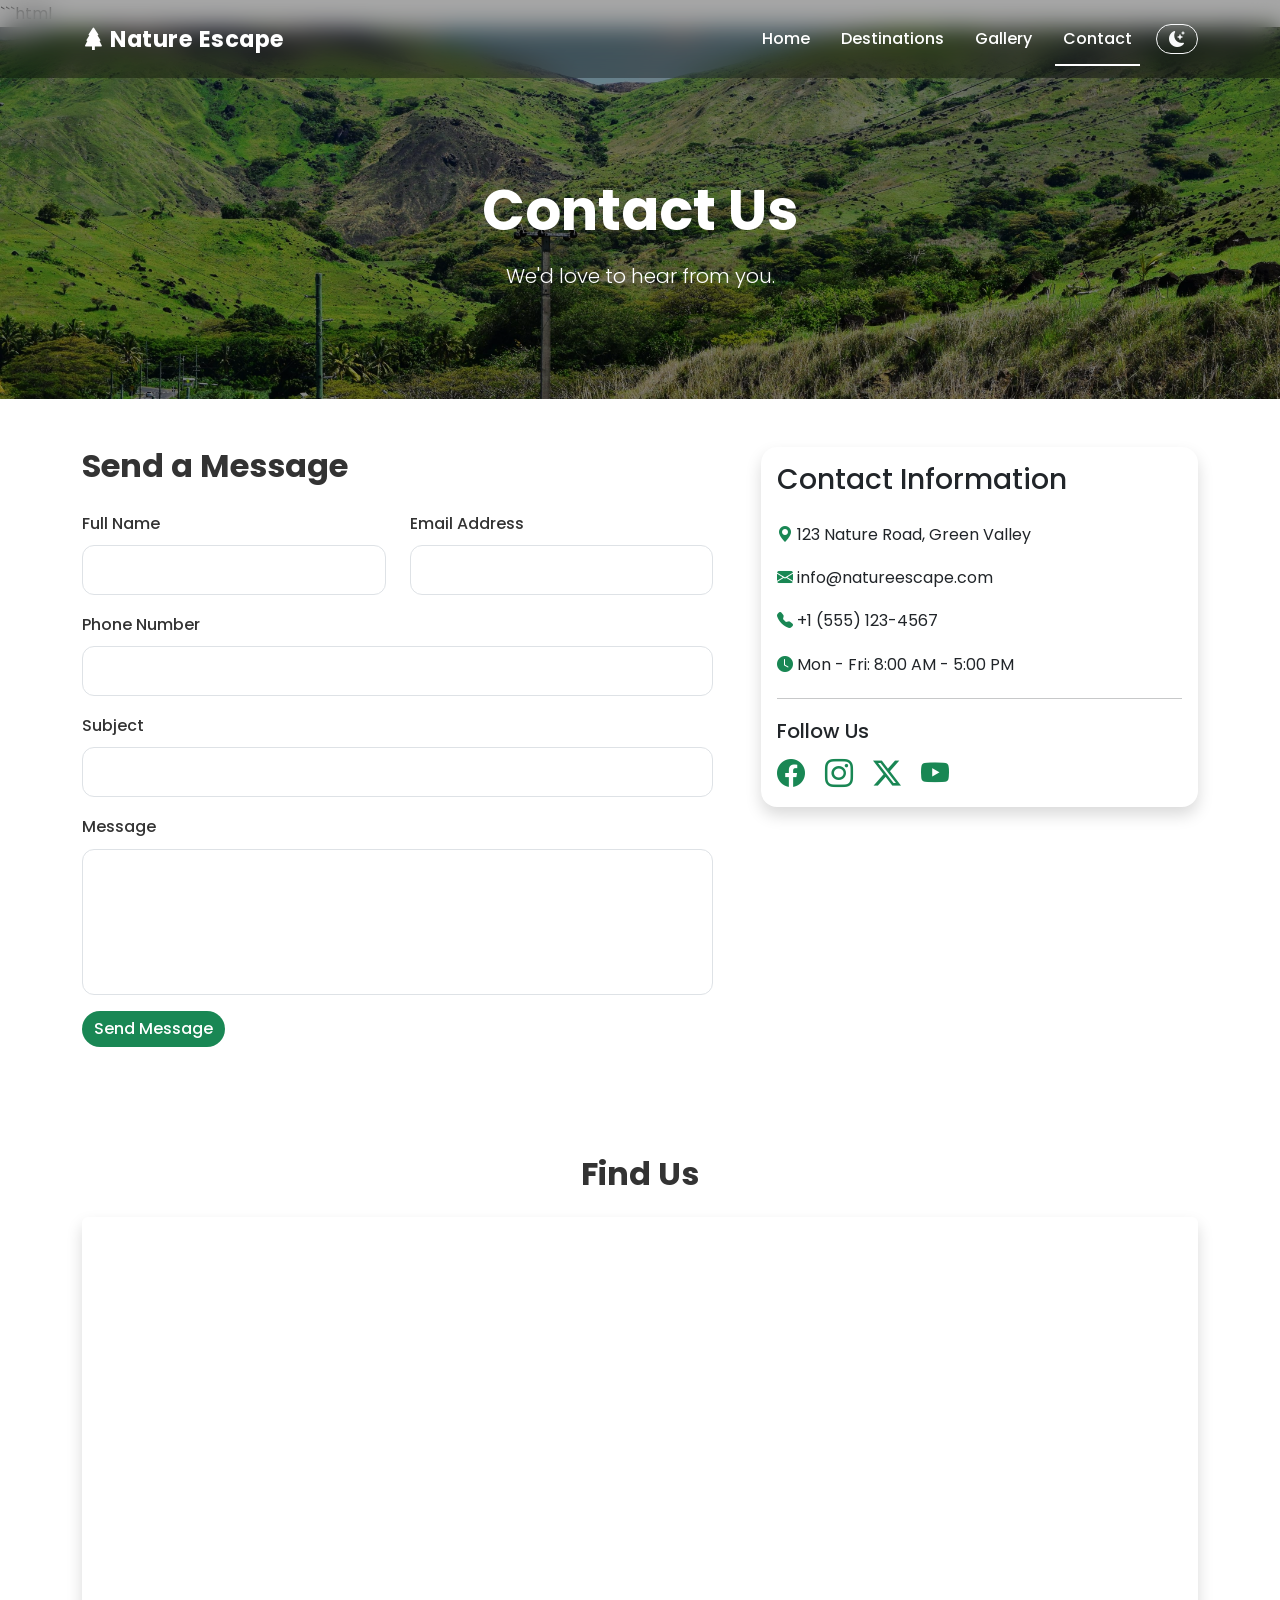
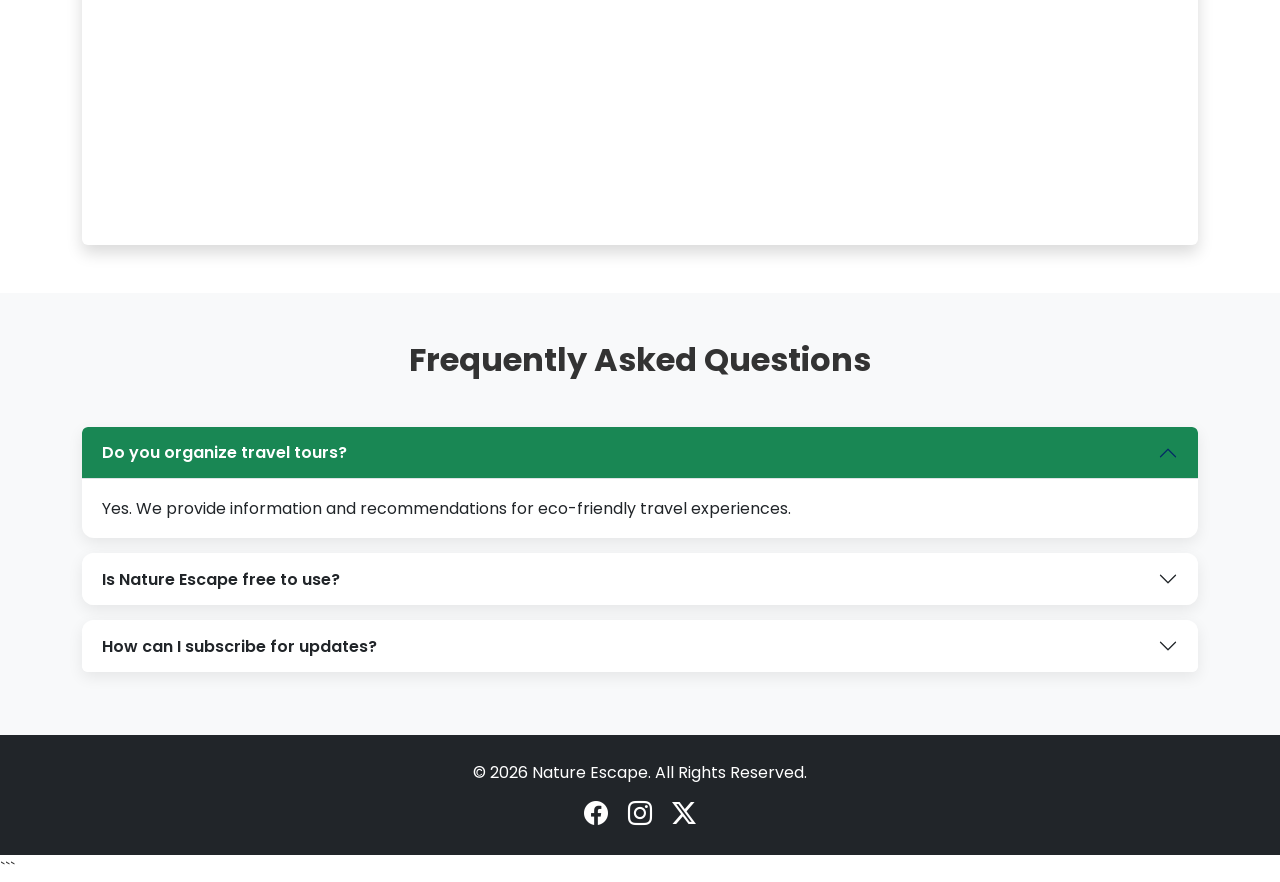
<file: contact.html>
```html
<!DOCTYPE html>
<html lang="en">

<head>
    <meta charset="UTF-8">
    <meta name="viewport" content="width=device-width, initial-scale=1.0">

    <title>Contact | Nature Escape</title>

    <meta name="description"
        content="Contact Nature Escape for travel information, destination recommendations and eco-tourism adventures.">

    <!-- Bootstrap CSS -->
    <link href="https://cdn.jsdelivr.net/npm/bootstrap@5.3.3/dist/css/bootstrap.min.css" rel="stylesheet">

    <!-- Bootstrap Icons -->
    <link rel="stylesheet"
        href="https://cdn.jsdelivr.net/npm/bootstrap-icons@1.11.3/font/bootstrap-icons.min.css">

    <!-- Custom CSS -->
    <link rel="stylesheet" href="css/style.css">
</head>

<body>

<!-- ================= NAVBAR ================= -->

<nav class="navbar navbar-expand-lg navbar-dark fixed-top glass-navbar">

    <div class="container">

        <a class="navbar-brand fw-bold" href="index.html">
            <i class="bi bi-tree-fill"></i>
            Nature Escape
        </a>

        <button class="navbar-toggler"
            type="button"
            data-bs-toggle="collapse"
            data-bs-target="#navbarNav">

            <span class="navbar-toggler-icon"></span>

        </button>

        <div class="collapse navbar-collapse" id="navbarNav">

            <ul class="navbar-nav ms-auto">

                <li class="nav-item">
                    <a class="nav-link" href="index.html">Home</a>
                </li>

                <li class="nav-item">
                    <a class="nav-link" href="destinations.html">Destinations</a>
                </li>

                <li class="nav-item">
                    <a class="nav-link" href="gallery.html">Gallery</a>
                </li>

                <li class="nav-item">
                    <a class="nav-link active"
                        aria-current="page"
                        href="contact.html">Contact</a>
                </li>

            </ul>

            <button
                id="darkModeBtn"
                class="btn btn-outline-light ms-lg-3"
                aria-label="Toggle dark mode">

                <i class="bi bi-moon-stars-fill"></i>

            </button>

        </div>

    </div>

</nav>

<!-- ================= PAGE HEADER ================= -->

<header class="page-header text-white">

    <div class="container text-center">

        <h1 class="display-4 fw-bold">

            Contact Us

        </h1>

        <p class="lead">

            We'd love to hear from you.

        </p>

    </div>

</header>

<!-- ================= CONTACT SECTION ================= -->

<section class="py-5">

    <div class="container">

        <div class="row g-5">

            <!-- Contact Form -->

            <div class="col-lg-7">

                <h2 class="mb-4">

                    Send a Message

                </h2>

                <form id="contactForm" class="needs-validation" novalidate>

                    <div class="row">

                        <div class="col-md-6 mb-3">

                            <label for="name" class="form-label">
                                Full Name
                            </label>

                            <input
                                type="text"
                                class="form-control"
                                id="name"
                                required>

                            <div class="invalid-feedback">
                                Please enter your name.
                            </div>

                        </div>

                        <div class="col-md-6 mb-3">

                            <label for="email" class="form-label">
                                Email Address
                            </label>

                            <input
                                type="email"
                                class="form-control"
                                id="email"
                                required>

                            <div class="invalid-feedback">
                                Please enter a valid email.
                            </div>

                        </div>

                    </div>

                    <div class="mb-3">

                        <label for="phone" class="form-label">
                            Phone Number
                        </label>

                        <input
                            type="tel"
                            class="form-control"
                            id="phone">

                    </div>

                    <div class="mb-3">

                        <label for="subject" class="form-label">
                            Subject
                        </label>

                        <input
                            type="text"
                            class="form-control"
                            id="subject"
                            required>

                        <div class="invalid-feedback">
                            Please enter a subject.
                        </div>

                    </div>

                    <div class="mb-3">

                        <label for="message" class="form-label">
                            Message
                        </label>

                        <textarea
                            class="form-control"
                            id="message"
                            rows="5"
                            required></textarea>

                        <div class="invalid-feedback">
                            Please enter your message.
                        </div>

                    </div>

                    <button
                        type="submit"
                        class="btn btn-success">

                        Send Message

                    </button>

                </form>

            </div>

            <!-- Contact Info -->

            <div class="col-lg-5">

                <div class="card shadow border-0">

                    <div class="card-body">

                        <h3 class="mb-4">

                            Contact Information

                        </h3>

                        <p>
                            <i class="bi bi-geo-alt-fill text-success"></i>
                            123 Nature Road, Green Valley
                        </p>

                        <p>
                            <i class="bi bi-envelope-fill text-success"></i>
                            info@natureescape.com
                        </p>

                        <p>
                            <i class="bi bi-telephone-fill text-success"></i>
                            +1 (555) 123-4567
                        </p>

                        <p>
                            <i class="bi bi-clock-fill text-success"></i>
                            Mon - Fri: 8:00 AM - 5:00 PM
                        </p>

                        <hr>

                        <h5>

                            Follow Us

                        </h5>

                        <div class="mt-3">

                            <i class="bi bi-facebook fs-3 me-3"></i>

                            <i class="bi bi-instagram fs-3 me-3"></i>

                            <i class="bi bi-twitter-x fs-3 me-3"></i>

                            <i class="bi bi-youtube fs-3"></i>

                        </div>

                    </div>

                </div>

            </div>

        </div>

    </div>

</section>

<!-- ================= MAP ================= -->

<section class="pb-5">

    <div class="container">

        <h2 class="text-center mb-4">

            Find Us

        </h2>

        <div class="ratio ratio-16x9 shadow rounded overflow-hidden">

            <iframe
                src="https://maps.google.com/maps?q=National%20Park&t=&z=6&ie=UTF8&iwloc=&output=embed"
                loading="lazy"
                allowfullscreen
                title="Nature Escape Location">

            </iframe>

        </div>

    </div>

</section>

<!-- ================= FAQ ================= -->

<section class="py-5 bg-light">

    <div class="container">

        <h2 class="text-center mb-5">

            Frequently Asked Questions

        </h2>

        <div class="accordion" id="faqAccordion">

            <div class="accordion-item">

                <h2 class="accordion-header">

                    <button
                        class="accordion-button"
                        data-bs-toggle="collapse"
                        data-bs-target="#faq1">

                        Do you organize travel tours?

                    </button>

                </h2>

                <div
                    id="faq1"
                    class="accordion-collapse collapse show"
                    data-bs-parent="#faqAccordion">

                    <div class="accordion-body">

                        Yes. We provide information and recommendations for eco-friendly travel experiences.

                    </div>

                </div>

            </div>

            <div class="accordion-item">

                <h2 class="accordion-header">

                    <button
                        class="accordion-button collapsed"
                        data-bs-toggle="collapse"
                        data-bs-target="#faq2">

                        Is Nature Escape free to use?

                    </button>

                </h2>

                <div
                    id="faq2"
                    class="accordion-collapse collapse"
                    data-bs-parent="#faqAccordion">

                    <div class="accordion-body">

                        Absolutely. All destination information is available free of charge.

                    </div>

                </div>

            </div>

            <div class="accordion-item">

                <h2 class="accordion-header">

                    <button
                        class="accordion-button collapsed"
                        data-bs-toggle="collapse"
                        data-bs-target="#faq3">

                        How can I subscribe for updates?

                    </button>

                </h2>

                <div
                    id="faq3"
                    class="accordion-collapse collapse"
                    data-bs-parent="#faqAccordion">

                    <div class="accordion-body">

                        You can subscribe through the newsletter section on the Home page.

                    </div>

                </div>

            </div>

        </div>

    </div>

</section>

<!-- ================= FOOTER ================= -->

<footer class="bg-dark text-white py-4">

    <div class="container text-center">

        <p>

            © 2026 Nature Escape. All Rights Reserved.

        </p>

        <div>

            <i class="bi bi-facebook fs-4 me-3"></i>
            <i class="bi bi-instagram fs-4 me-3"></i>
            <i class="bi bi-twitter-x fs-4"></i>

        </div>

    </div>

</footer>

<!-- ================= TOAST ================= -->

<div class="toast-container position-fixed bottom-0 end-0 p-3">

    <div
        id="contactToast"
        class="toast">

        <div class="toast-header">

            <strong class="me-auto">

                Nature Escape

            </strong>

            <button
                class="btn-close"
                data-bs-dismiss="toast">

            </button>

        </div>

        <div class="toast-body">

            Message sent successfully!

        </div>

    </div>

</div>

<!-- ================= BACK TO TOP ================= -->

<button
    id="backToTop"
    class="btn btn-success">

    <i class="bi bi-arrow-up"></i>

</button>

<!-- Bootstrap JS -->

<script src="https://cdn.jsdelivr.net/npm/bootstrap@5.3.3/dist/js/bootstrap.bundle.min.js"></script>

<!-- Custom JS -->

<script src="js/script.js"></script>

</body>

</html>
```
</file>
<file: css/style.css>
/*==================================================
  Nature Escape - style.css
  Part 1
==================================================*/

/*========== Google Font ==========*/
@import url('https://fonts.googleapis.com/css2?family=Poppins:wght@300;400;500;600;700;800&display=swap');

/*========== Variables ==========*/
:root{
    --primary:#198754;
    --primary-dark:#146c43;
    --secondary:#6c757d;
    --light:#ffffff;
    --dark:#212529;
    --gray:#f8f9fa;
    --text:#333333;

    --shadow:0 8px 20px rgba(0,0,0,.15);
    --radius:16px;
    --transition:.35s ease;
}

/*========== Reset ==========*/
*{
    margin:0;
    padding:0;
    box-sizing:border-box;
}

html{
    scroll-behavior:smooth;
}

body{
    font-family:'Poppins',sans-serif;
    background:#fff;
    color:var(--text);
    line-height:1.7;
    overflow-x:hidden;
    transition:background .4s,color .4s;
}

/*========== Dark Mode ==========*/

body.dark-mode{
    background:#121212;
    color:#eeeeee;
}

body.dark-mode section{
    background:#121212;
}

body.dark-mode .bg-light{
    background:#1d1d1d!important;
}

body.dark-mode .card{
    background:#1f1f1f;
    color:#ffffff;
}

body.dark-mode .modal-content{
    background:#1f1f1f;
    color:white;
}

body.dark-mode footer{
    background:#000!important;
}

body.dark-mode .accordion-item{
    background:#1f1f1f;
    color:white;
}

body.dark-mode .form-control{
    background:#2a2a2a;
    color:white;
    border-color:#444;
}

body.dark-mode .form-control::placeholder{
    color:#bdbdbd;
}

body.dark-mode .page-header{
    background:#0d3b28;
}

/*========== Links ==========*/

a{
    text-decoration:none;
    transition:var(--transition);
}

a:hover{
    color:var(--primary);
}

/*========== Images ==========*/

img{
    max-width:100%;
    display:block;
}

/*========== Navbar ==========*/

.glass-navbar{

    background:rgba(0,0,0,.35);

    backdrop-filter:blur(12px);

    transition:.4s;

    padding:15px 0;

}

.navbar-brand{

    font-size:1.4rem;

    letter-spacing:.5px;

}

.navbar .nav-link{

    color:white!important;

    margin-left:15px;

    font-weight:500;

    position:relative;

}

.navbar .nav-link::after{

    content:"";

    position:absolute;

    left:0;

    bottom:-5px;

    width:0;

    height:2px;

    background:white;

    transition:.3s;

}

.navbar .nav-link:hover::after,

.navbar .nav-link.active::after{

    width:100%;

}

.navbar-toggler{

    border:none;

}

.navbar-toggler:focus{

    box-shadow:none;

}

/*========== Hero Section ==========*/

.hero-section{

    min-height:100vh;

    display:flex;

    align-items:center;

    background:
        linear-gradient(rgba(0,0,0,.45),
        rgba(0,0,0,.45)),
        url("../images/hero.jpg");

    background-size:cover;

    background-position:center;

    background-attachment:fixed;

}

.hero-section h1{

    font-weight:700;

    animation:fadeUp 1s ease;

}

.hero-section p{

    animation:fadeUp 1.3s ease;

}

/*========== Page Header ==========*/

.page-header{

    padding:150px 20px 90px;

    background:
        linear-gradient(rgba(0,0,0,.45),
        rgba(0,0,0,.45)),
        url("../images/header.jpg");

    background-size:cover;

    background-position:center;

    text-align:center;

}

.page-header h1{

    font-weight:700;

    margin-bottom:15px;

}

/*========== Buttons ==========*/

.btn{

    border-radius:30px;

    transition:var(--transition);

    font-weight:500;

}

.btn-success{

    background:var(--primary);

    border:none;

}

.btn-success:hover{

    background:var(--primary-dark);

    transform:translateY(-2px);

}

.btn-outline-light:hover{

    color:var(--dark);

}

/*========== Section ==========*/

section{

    padding-top:60px;

    padding-bottom:60px;

}

/*==================================================
  Nature Escape - style.css
  Part 2
==================================================*/

/*========== Card ==========*/

.card{
    border:none;
    border-radius:var(--radius);
    overflow:hidden;
    transition:var(--transition);
    box-shadow:var(--shadow);
    background:#fff;
}

.card-hover:hover{
    transform:translateY(-10px);
    box-shadow:0 15px 35px rgba(0,0,0,.2);
}

.card-img-top{
    height:250px;
    object-fit:cover;
    transition:transform .5s ease;
}

.card:hover .card-img-top{
    transform:scale(1.08);
}

.card-title{
    font-weight:600;
    color:var(--primary);
}

.card-text{
    color:#666;
}

body.dark-mode .card-text{
    color:#d0d0d0;
}

/*========== Featured Statistics ==========*/

section .text-success{
    font-weight:700;
}

section h2{
    font-weight:700;
    margin-bottom:20px;
}

/*========== Gallery ==========*/

.gallery-img{
    width:100%;
    height:260px;
    object-fit:cover;
    cursor:pointer;
    transition:var(--transition);
    border-radius:var(--radius);
}

.gallery-img:hover{
    transform:scale(1.05);
    box-shadow:0 12px 25px rgba(0,0,0,.25);
}

.gallery-img:active{
    transform:scale(.98);
}

/*========== Modal ==========*/

.modal-content{
    border:none;
    border-radius:20px;
    overflow:hidden;
}

.modal-header{
    border-bottom:none;
}

.modal-footer{
    border-top:none;
}

#modalImage{
    border-radius:15px;
    max-height:75vh;
    object-fit:contain;
}

/*========== Forms ==========*/

.form-control{
    border-radius:12px;
    padding:12px 15px;
    transition:var(--transition);
}

.form-control:focus{
    border-color:var(--primary);
    box-shadow:0 0 0 .2rem rgba(25,135,84,.25);
}

textarea.form-control{
    resize:none;
}

label{
    font-weight:500;
}

/*========== Input Group ==========*/

.input-group .btn{
    border-radius:0 12px 12px 0;
}

.input-group .form-control{
    border-radius:12px 0 0 12px;
}

/*========== Accordion ==========*/

.accordion-item{
    border:none;
    border-radius:12px;
    overflow:hidden;
    margin-bottom:15px;
    box-shadow:0 5px 15px rgba(0,0,0,.08);
}

.accordion-button{
    font-weight:600;
}

.accordion-button:not(.collapsed){
    background:var(--primary);
    color:#fff;
}

.accordion-button:focus{
    box-shadow:none;
}

/*========== Contact Card ==========*/

.card i{
    color:var(--primary);
}

.card hr{
    margin:20px 0;
}

/*========== Social Icons ==========*/

footer i,
.card i.bi-facebook,
.card i.bi-instagram,
.card i.bi-twitter-x,
.card i.bi-youtube{
    transition:var(--transition);
    cursor:pointer;
}

footer i:hover,
.card i:hover{
    color:var(--primary);
    transform:translateY(-4px);
}

/*========== Footer ==========*/

footer{
    background:#212529;
}

footer p{
    margin-bottom:15px;
}

footer i{
    font-size:1.4rem;
}

/*========== Map ==========*/

.ratio{
    border-radius:var(--radius);
    overflow:hidden;
    box-shadow:var(--shadow);
}

/*========== Search Box ==========*/

#searchInput{
    border-radius:30px;
    padding:14px 20px;
    box-shadow:0 5px 15px rgba(0,0,0,.08);
}

#searchInput:focus{
    box-shadow:0 0 0 .25rem rgba(25,135,84,.25);
}

/*========== Destination Cards Animation ==========*/

.destination-card{
    transition:var(--transition);
}

.destination-card.hidden{
    display:none;
}

/*========== Toast ==========*/

.toast{
    border:none;
    border-radius:12px;
    box-shadow:var(--shadow);
}

.toast-header{
    background:var(--primary);
    color:#fff;
}

.toast-body{
    background:#fff;
}

body.dark-mode .toast-body{
    background:#1f1f1f;
    color:#fff;
}

/*==================================================
  Nature Escape - style.css
  Part 3
==================================================*/

/*========== Back To Top Button ==========*/

#backToTop{
    position:fixed;
    right:25px;
    bottom:25px;
    width:50px;
    height:50px;
    border-radius:50%;
    display:flex;
    justify-content:center;
    align-items:center;
    z-index:999;
    opacity:0;
    visibility:hidden;
    transition:var(--transition);
    box-shadow:var(--shadow);
}

#backToTop.show{
    opacity:1;
    visibility:visible;
}

#backToTop:hover{
    transform:translateY(-5px);
}

/*========== Loading Spinner ==========*/

#loading{
    position:fixed;
    inset:0;
    background:#ffffff;
    display:flex;
    justify-content:center;
    align-items:center;
    z-index:9999;
}

body.dark-mode #loading{
    background:#121212;
}

/*========== Hero Content ==========*/

.hero-section .btn{
    margin-top:15px;
}

.hero-section .lead{
    max-width:600px;
}

/*========== Images ==========*/

img{
    border-radius:10px;
}

.shadow{
    transition:var(--transition);
}

.shadow:hover{
    box-shadow:0 15px 30px rgba(0,0,0,.18)!important;
}

/*========== Icons ==========*/

.bi{
    transition:var(--transition);
}

/*========== Fade Animation Classes ==========*/

.fade-in{
    animation:fadeIn 1s ease;
}

.fade-up{
    animation:fadeUp .8s ease;
}

.zoom-in{
    animation:zoomIn .8s ease;
}

/*========== Utility ==========*/

.rounded-xl{
    border-radius:20px;
}

.text-justify{
    text-align:justify;
}

.bg-gradient-green{
    background:linear-gradient(135deg,#198754,#20c997);
    color:#fff;
}

.min-vh-80{
    min-height:80vh;
}

/*========== Navbar Scroll Effect ==========*/

.navbar.scrolled{
    background:rgba(25,25,25,.92);
    padding:10px 0;
    box-shadow:0 4px 15px rgba(0,0,0,.2);
}

/*========== Selection ==========*/

::selection{
    background:var(--primary);
    color:#fff;
}

/*========== Scrollbar ==========*/

::-webkit-scrollbar{
    width:10px;
}

::-webkit-scrollbar-track{
    background:#f1f1f1;
}

::-webkit-scrollbar-thumb{
    background:var(--primary);
    border-radius:10px;
}

::-webkit-scrollbar-thumb:hover{
    background:var(--primary-dark);
}

body.dark-mode::-webkit-scrollbar-track{
    background:#1f1f1f;
}

/*========== Keyframes ==========*/

@keyframes fadeUp{

    from{
        opacity:0;
        transform:translateY(40px);
    }

    to{
        opacity:1;
        transform:translateY(0);
    }

}

@keyframes fadeIn{

    from{
        opacity:0;
    }

    to{
        opacity:1;
    }

}

@keyframes zoomIn{

    from{
        opacity:0;
        transform:scale(.9);
    }

    to{
        opacity:1;
        transform:scale(1);
    }

}

/*========== Responsive ==========*/

@media (max-width:992px){

    .hero-section{
        background-attachment:scroll;
        text-align:center;
    }

    .hero-section h1{
        font-size:2.7rem;
    }

    .page-header{
        padding:130px 20px 70px;
    }

}

@media (max-width:768px){

    .hero-section{
        min-height:85vh;
    }

    .hero-section h1{
        font-size:2.2rem;
    }

    .hero-section p{
        font-size:1rem;
    }

    .gallery-img{
        height:220px;
    }

    .card-img-top{
        height:220px;
    }

    footer{
        text-align:center;
    }

    #backToTop{
        right:15px;
        bottom:15px;
    }

}

@media (max-width:576px){

    .navbar-brand{
        font-size:1.15rem;
    }

    .hero-section h1{
        font-size:1.8rem;
    }

    .page-header h1{
        font-size:2rem;
    }

    .gallery-img{
        height:200px;
    }

    .card-img-top{
        height:200px;
    }

    .btn{
        font-size:.95rem;
    }

    section{
        padding-top:45px;
        padding-bottom:45px;
    }

}

/*========== Print ==========*/

@media print{

    .navbar,
    footer,
    #backToTop,
    .btn{
        display:none!important;
    }

    body{
        background:#fff;
        color:#000;
    }

}

/*========== End of File ==========*/
</file>
